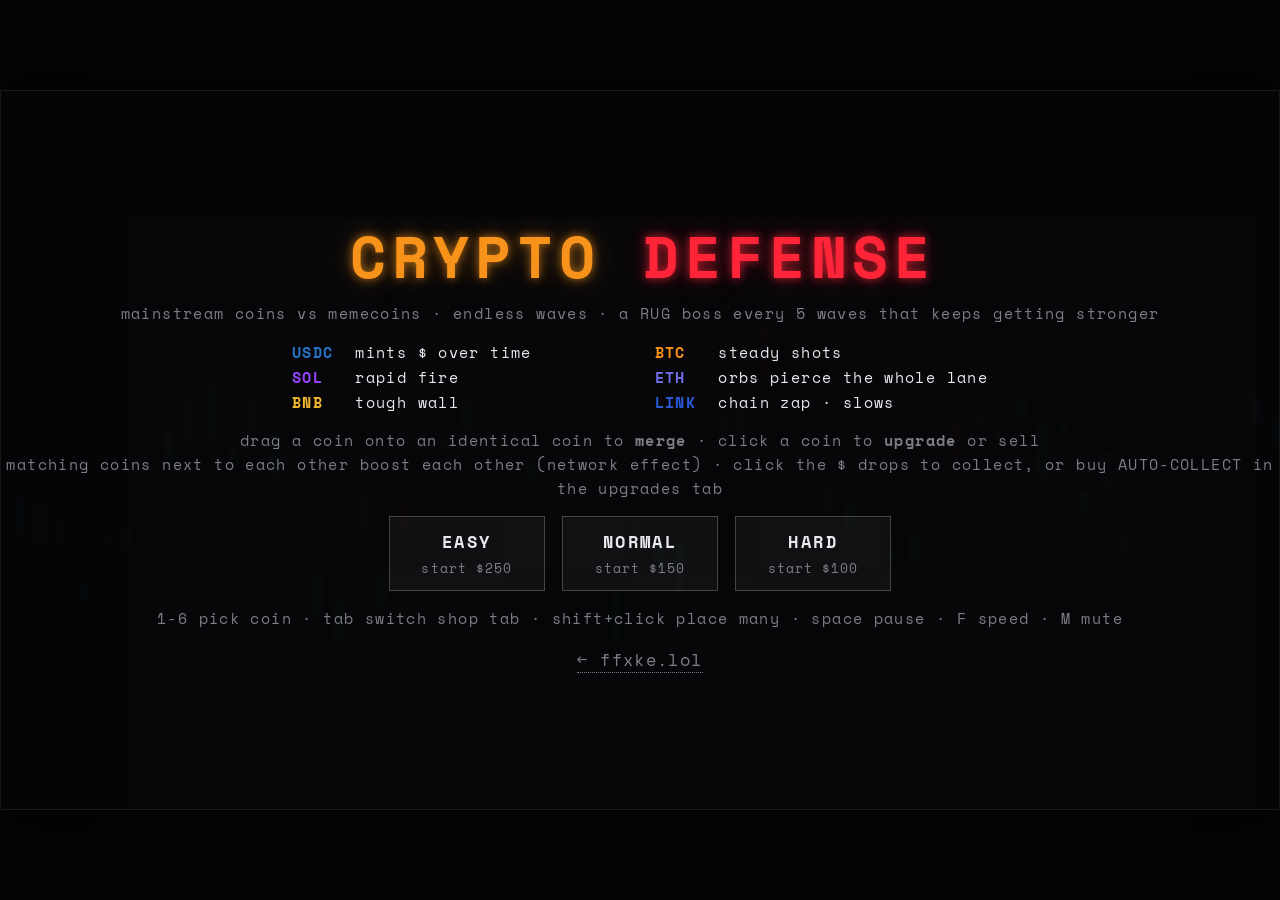
<file: games/cryptodefense/index.html>
<!DOCTYPE html>
<html lang="en">
<head>
<meta charset="utf-8">
<meta name="viewport" content="width=device-width, initial-scale=1, viewport-fit=cover">
<title>crypto defense</title>
<script>
/* opened as /games/cryptodefense (no trailing slash)? add it so style.css & game.js load from this folder */
if (location.protocol !== "file:" && !location.pathname.endsWith("/") && !location.pathname.endsWith(".html"))
  location.replace(location.pathname + "/" + location.search + location.hash);
</script>
<link rel="preconnect" href="https://fonts.googleapis.com">
<link href="https://fonts.googleapis.com/css2?family=Space+Mono:wght@400;700&display=swap" rel="stylesheet">
<link rel="stylesheet" href="style.css?v=1">
</head>
<body>
<div id="wrap">
  <canvas id="cv"></canvas>
  <div class="scan"></div>
  <div id="screen"></div>
</div>
<script src="game.js?v=3"></script>
</body>
</html>
</file>
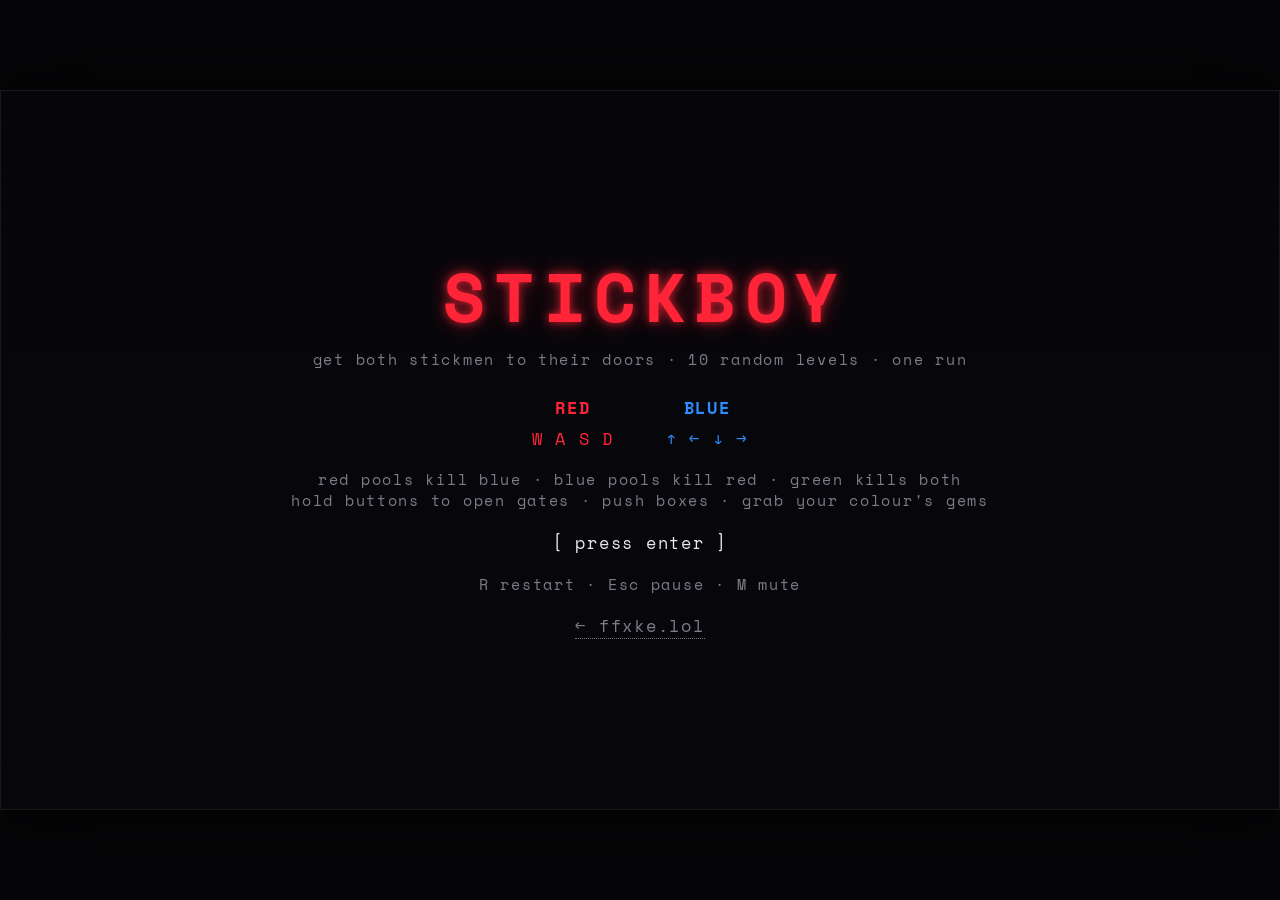
<file: games/stickboy/index.html>
<!DOCTYPE html>
<html lang="en">
<head>
<meta charset="utf-8">
<meta name="viewport" content="width=device-width, initial-scale=1, viewport-fit=cover">
<title>stickboy</title>
<script>
/* opened as /games/stickboy (no trailing slash)? the browser would look for style.css & game.js one folder up — add the slash first */
if (location.protocol !== "file:" && !location.pathname.endsWith("/") && !location.pathname.endsWith(".html"))
  location.replace(location.pathname + "/" + location.search + location.hash);
</script>
<link rel="preconnect" href="https://fonts.googleapis.com">
<link href="https://fonts.googleapis.com/css2?family=Space+Mono:wght@400;700&display=swap" rel="stylesheet">
<link rel="stylesheet" href="style.css?v=2">
</head>
<body>
<div id="wrap">
  <canvas id="cv"></canvas>
  <div class="scan"></div>

  <div id="hud" class="hidden">
    <div id="tl"><small id="lvl">LEVEL 1</small><b id="lt">00:00.00</b></div>
    <div id="tc"><span class="gr">◆ <em id="gr">0</em></span><span class="gb">◆ <em id="gb">0</em></span><span>☠ <em id="dc">0</em></span></div>
    <div id="tr"><small>TOTAL</small><b id="tt">00:00.00</b></div>
  </div>

  <div id="screen"></div>
</div>

<script src="chunks.js?v=2"></script>
<script src="game.js?v=2"></script>
</body>
</html>
</file>
<file: games/cryptodefense/style.css>
:root{
  color-scheme:dark;
  --text:#e9e9ee;--muted:#7d7d88;--red:#ff2438;--glow:rgba(255,36,56,.75);--gold:#f7931a;
  --mono:"Space Mono",ui-monospace,Menlo,Consolas,monospace;
  --s:1; /* set by game.js to the canvas scale */
}
*{box-sizing:border-box;margin:0}
html,body{height:100%;background:#050507}
body{font-family:var(--mono);color:var(--text);overflow:hidden;display:flex;align-items:center;justify-content:center;
  user-select:none;-webkit-user-select:none;touch-action:none}
#wrap{position:relative;width:960px;height:540px;overflow:hidden;border:1px solid rgba(255,255,255,.08);box-shadow:0 0 60px rgba(0,0,0,.8)}
#cv{position:absolute;inset:0;width:100%;height:100%;display:block;cursor:pointer}
.scan{position:absolute;inset:0;pointer-events:none;opacity:.1;
  background:repeating-linear-gradient(0deg,rgba(255,255,255,.06) 0 1px,transparent 1px 3px)}

#screen{position:absolute;inset:0;display:flex;flex-direction:column;align-items:center;justify-content:center;gap:calc(12px*var(--s));
  text-align:center;background:rgba(5,5,8,.84);font-size:calc(13px*var(--s));letter-spacing:.08em;transition:opacity .3s}
#screen.off{opacity:0;pointer-events:none}
#screen h1{font-size:3.4em;line-height:1;color:var(--gold);letter-spacing:.1em;margin-right:-.1em;
  text-shadow:0 0 10px rgba(247,147,26,.7),0 0 26px rgba(247,147,26,.35)}
#screen h1 span{color:var(--red);text-shadow:0 0 10px var(--glow),0 0 26px rgba(255,36,56,.35)}
#screen h2{font-size:1.6em;letter-spacing:.2em}
#screen .rekt{font-size:3em;color:var(--red);text-shadow:0 0 12px var(--glow)}
#screen .muted{color:var(--muted);font-size:.85em;line-height:1.6}
#screen .row{display:flex;gap:1em;flex-wrap:wrap;justify-content:center}
#screen button{font:inherit;font-weight:700;letter-spacing:.14em;color:var(--text);background:rgba(255,255,255,.04);
  border:1px solid rgba(255,255,255,.22);padding:.7em 1.4em;cursor:pointer;min-width:9em;transition:.15s}
#screen button small{display:block;font-weight:400;font-size:.75em;color:var(--muted);letter-spacing:.08em;margin-top:.3em}
#screen button:hover,#screen button:focus-visible{border-color:var(--gold);box-shadow:0 0 14px rgba(247,147,26,.4);outline:none}
#screen .cards{display:grid;grid-template-columns:repeat(2,minmax(0,1fr));gap:.3em 2em;text-align:left;font-size:.85em}
#screen .cards b{display:inline-block;min-width:3.6em}
#screen a{color:var(--muted);text-decoration:none;border-bottom:1px dotted var(--muted)}
#screen a:hover{color:var(--text)}
</file>
<file: games/stickboy/style.css>
:root{
  color-scheme:dark;
  --text:#e9e9ee;--muted:#7d7d88;--red:#ff2438;--blue:#2f8cff;--glow:rgba(255,36,56,.75);
  --mono:"Space Mono",ui-monospace,Menlo,Consolas,monospace;
  --s:1; /* set by game.js to the canvas scale */
}
*{box-sizing:border-box;margin:0}
html,body{height:100%;background:#050507}
body{font-family:var(--mono);color:var(--text);overflow:hidden;display:flex;align-items:center;justify-content:center}
#wrap{position:relative;width:960px;height:540px;overflow:hidden;border:1px solid rgba(255,255,255,.08);box-shadow:0 0 60px rgba(0,0,0,.8)}
#cv{position:absolute;inset:0;width:100%;height:100%;display:block}
.scan{position:absolute;inset:0;pointer-events:none;opacity:.12;
  background:repeating-linear-gradient(0deg,rgba(255,255,255,.06) 0 1px,transparent 1px 3px)}

#hud{position:absolute;inset:0;pointer-events:none;font-size:calc(14px*var(--s));letter-spacing:.08em}
#hud.hidden{display:none}
#hud small{display:block;font-size:.7em;color:var(--muted);letter-spacing:.18em}
#hud b{font-size:1.25em;font-variant-numeric:tabular-nums;text-shadow:0 0 8px rgba(0,0,0,.9)}
#tl{position:absolute;top:calc(10px*var(--s));left:calc(14px*var(--s))}
#tr{position:absolute;top:calc(10px*var(--s));right:calc(14px*var(--s));text-align:right}
#tc{position:absolute;top:calc(14px*var(--s));left:50%;transform:translateX(-50%);display:flex;gap:1.2em;font-size:.9em;color:var(--muted)}
#tc em{font-style:normal;color:var(--text)}
.gr{color:var(--red)}.gb{color:var(--blue)}

#screen{position:absolute;inset:0;display:flex;flex-direction:column;align-items:center;justify-content:center;gap:calc(14px*var(--s));
  text-align:center;background:rgba(5,5,8,.78);font-size:calc(13px*var(--s));letter-spacing:.1em;transition:opacity .3s}
#screen.off{opacity:0;pointer-events:none}
#screen h1{font-family:var(--mono);font-weight:700;font-size:4em;line-height:1;color:var(--red);letter-spacing:.12em;
  margin-right:-.12em; /* balances letter-spacing so the word stays centred */
  text-shadow:0 0 8px var(--glow),0 0 22px rgba(255,36,56,.45)}
#screen h2{font-size:1.5em;letter-spacing:.2em}
#screen .keys{display:flex;gap:3em;margin-top:.4em}
#screen .keys div{display:flex;flex-direction:column;gap:.3em}
#screen .red{color:var(--red)} #screen .blue{color:var(--blue)}
#screen .muted{color:var(--muted);font-size:.85em}
#screen .big{font-size:2.4em;font-variant-numeric:tabular-nums}
#screen .blink{animation:blink 1.2s steps(2) infinite}
@keyframes blink{50%{opacity:.25}}
#screen a{color:var(--muted);text-decoration:none;border-bottom:1px dotted var(--muted)}
#screen a:hover{color:var(--text)}
#screen table{border-collapse:collapse;font-variant-numeric:tabular-nums}
#screen td{padding:.1em 1em}
#screen td:last-child{text-align:right}
</file>
